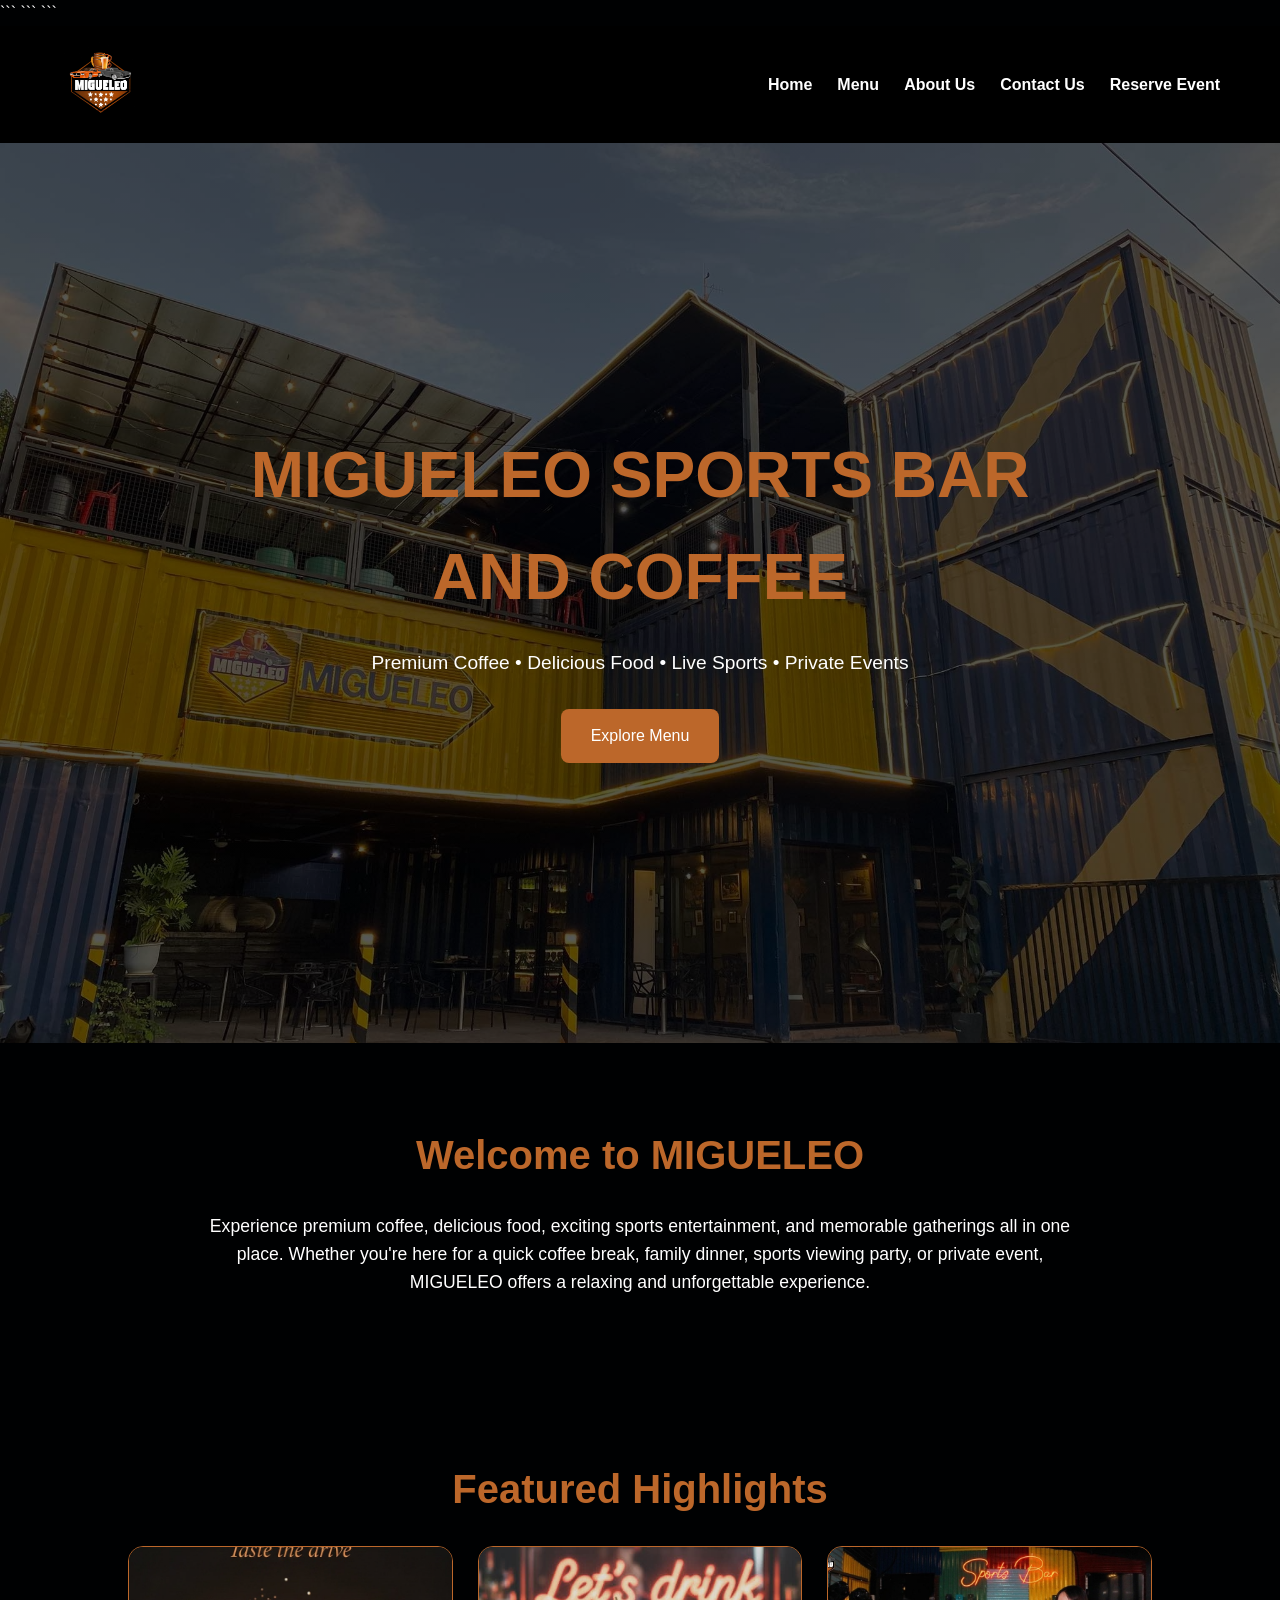
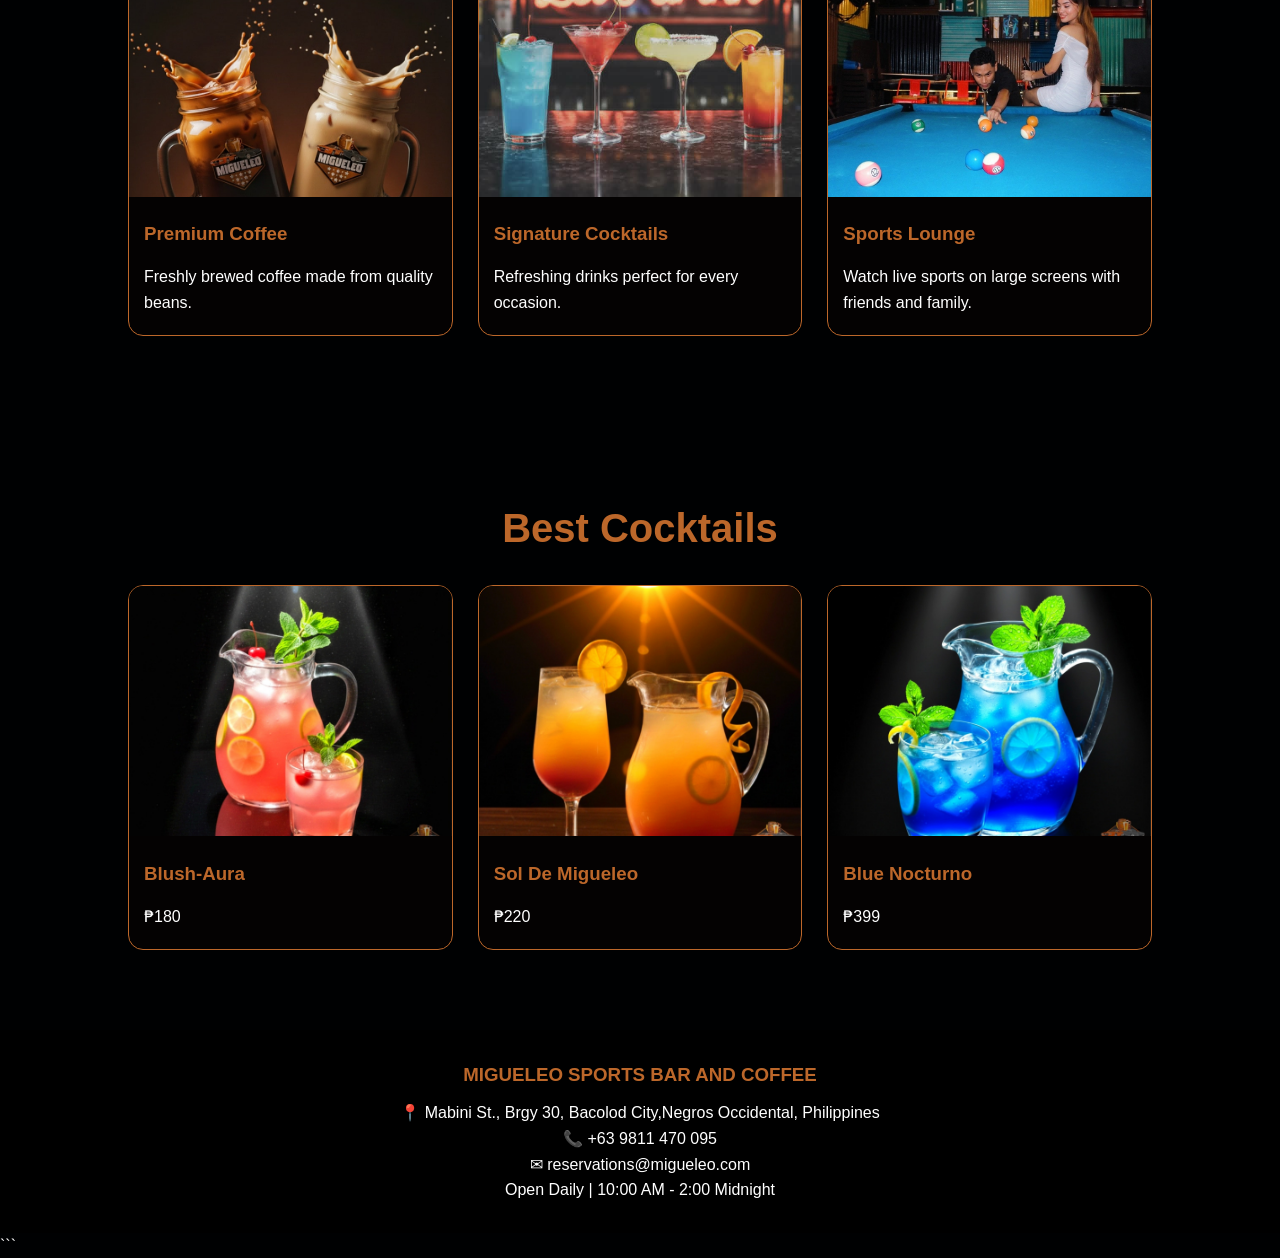
<file: index.html>
<!DOCTYPE html>

<html lang="en">

<head>
    <meta charset="UTF-8">
    <meta name="viewport" content="width=device-width, initial-scale=1.0">
    <title>MIGUELEO SPORTS BAR AND COFFEE</title>

```
<link rel="stylesheet" href="css/style.css">
```

</head>

<body>

```
<!-- NAVIGATION BAR -->

<header>
    <nav class="navbar">

        <div class="logo">
            <img src="images/logo.png" alt="MIGUELEO Logo">
        </div>

        <ul class="nav-links">
            <li><a href="index.html">Home</a></li>
            <li><a href="menu.html">Menu</a></li>
            <li><a href="about.html">About Us</a></li>
            <li><a href="contact.html">Contact Us</a></li>
            <li><a href="reserve.html">Reserve Event</a></li>
        </ul>

    </nav>
</header>

<!-- HERO SECTION -->

<section class="hero">

    <div class="hero-content">

        <h1>MIGUELEO SPORTS BAR<br>AND COFFEE</h1>

        <p>
            Premium Coffee • Delicious Food • Live Sports • Private Events
        </p>

        <a href="menu.html" class="btn">Explore Menu</a>

    </div>

</section>

<!-- WELCOME SECTION -->

<section class="intro">

    <h2>Welcome to MIGUELEO</h2>

    <p>
        Experience premium coffee, delicious food, exciting sports entertainment,
        and memorable gatherings all in one place. Whether you're here for a quick
        coffee break, family dinner, sports viewing party, or private event,
        MIGUELEO offers a relaxing and unforgettable experience.
    </p>

</section>

<!-- FEATURED HIGHLIGHTS -->

<section class="highlights">

    <h2>Featured Highlights</h2>

    <div class="card-container">

        <div class="card">
            <img src="images/coffee-feature.jpg" alt="Premium Coffee">

            <h3>Premium Coffee</h3>

            <p>
                Freshly brewed coffee made from quality beans.
            </p>
        </div>

        <div class="card">
            <img src="images/Cocktails.jpg" alt="Cocktails">

            <h3>Signature Cocktails</h3>

            <p>
                Refreshing drinks perfect for every occasion.
            </p>
        </div>

        <div class="card">
            <img src="images/billard.jpg" alt="Sports Lounge">

            <h3>Sports Lounge</h3>

            <p>
                Watch live sports on large screens with friends and family.
            </p>
        </div>

    </div>

</section>

<!-- BEST COCKTAILS -->

<section class="Best-Cocktails">

    <h2>Best Cocktails</h2>

    <div class="card-container">

        <div class="card">

            <img src="images/Blush-Aura.jpg" alt="Blusj-Aura">

            <h3>Blush-Aura</h3>

            <p>₱180</p>

        </div>

        <div class="card">

            <img src="images/Sol-De-Migueleo.jpg" alt="Sol De Migueleo">

            <h3>Sol De Migueleo</h3>

            <p>₱220</p>

        </div>

        <div class="card">

            <img src="images/Blue-Lagoon-Cocktail.jpg" alt="Blue Nocturno">

            <h3>Blue Nocturno</h3>

            <p>₱399</p>

        </div>

    </div>

</section>

<!-- FOOTER -->

<footer>

    <h3>MIGUELEO SPORTS BAR AND COFFEE</h3>

    <p>📍 Mabini St., Brgy 30, Bacolod City,Negros Occidental, Philippines</p>

    <p>📞 +63 9811 470 095</p>

    <p>✉ reservations@migueleo.com</p>

    <p>Open Daily | 10:00 AM - 2:00 Midnight</p>

</footer>
```

</body>

</html>
</file>
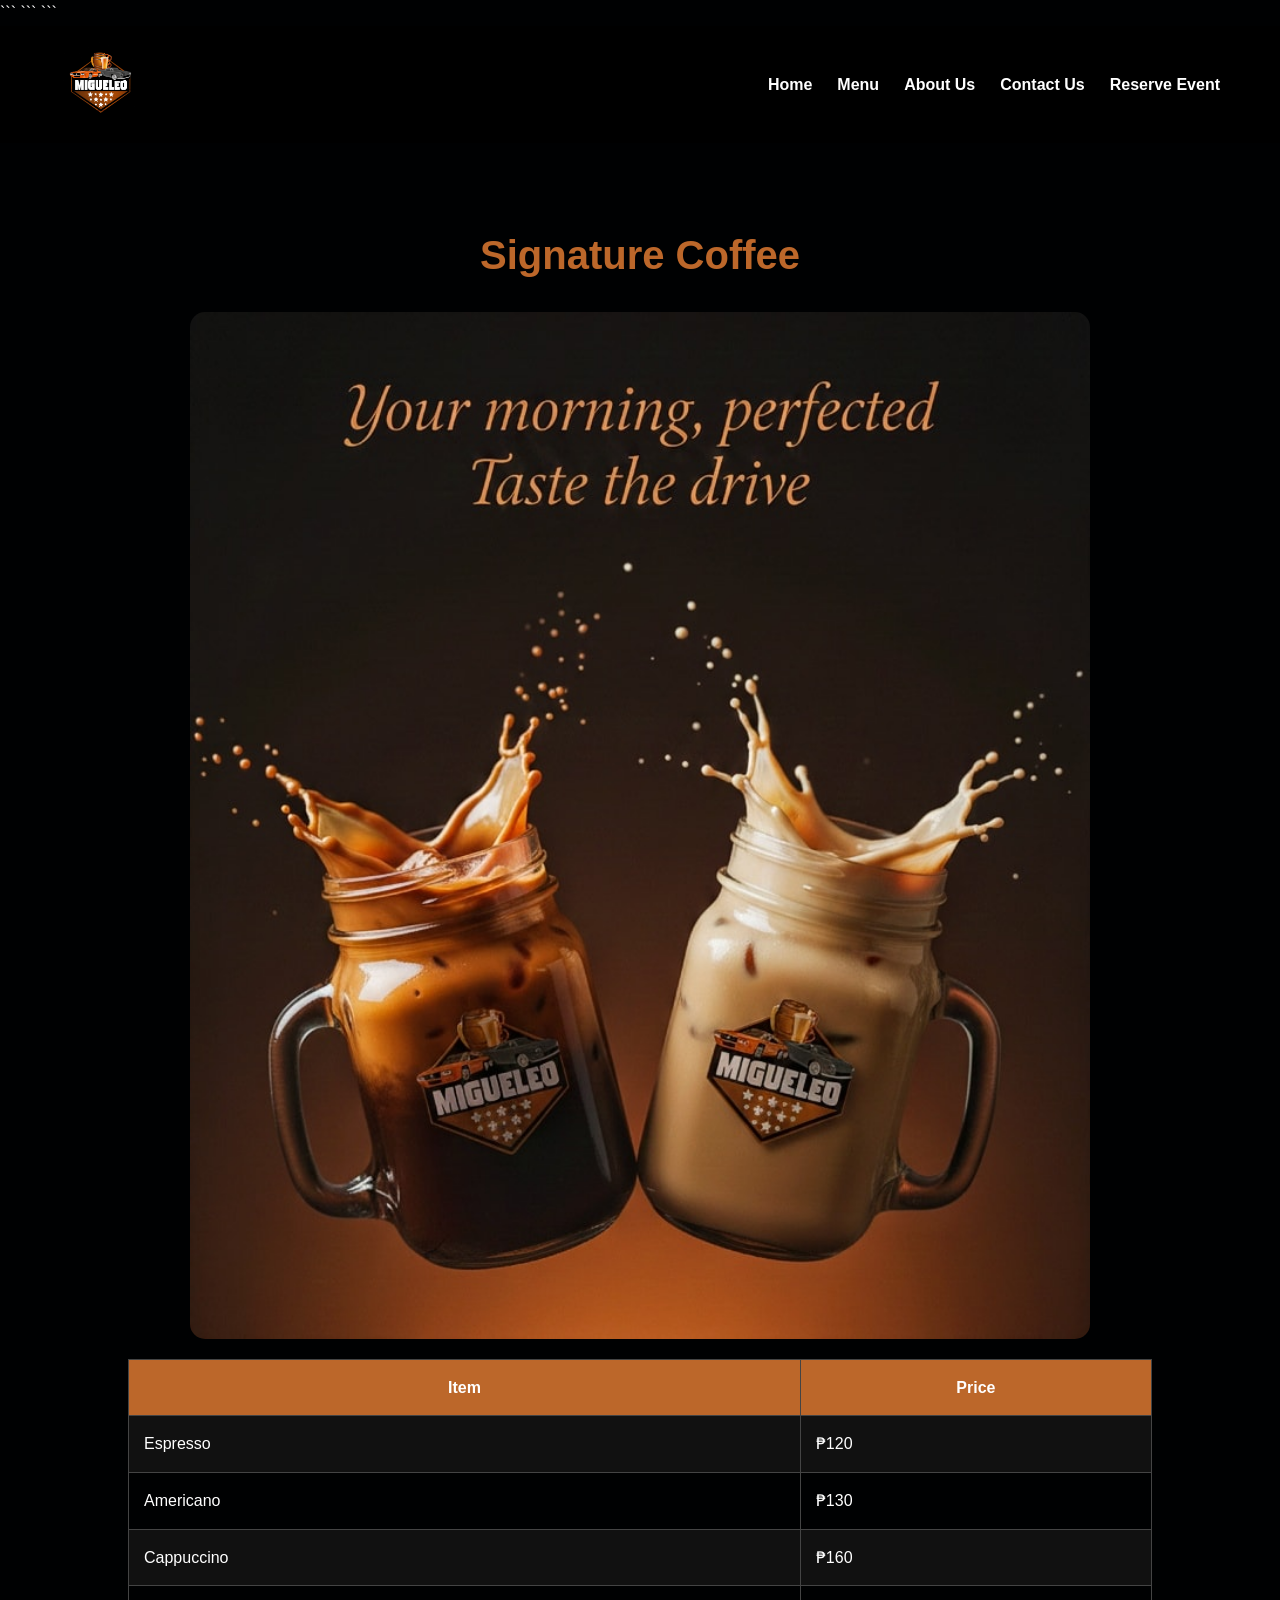
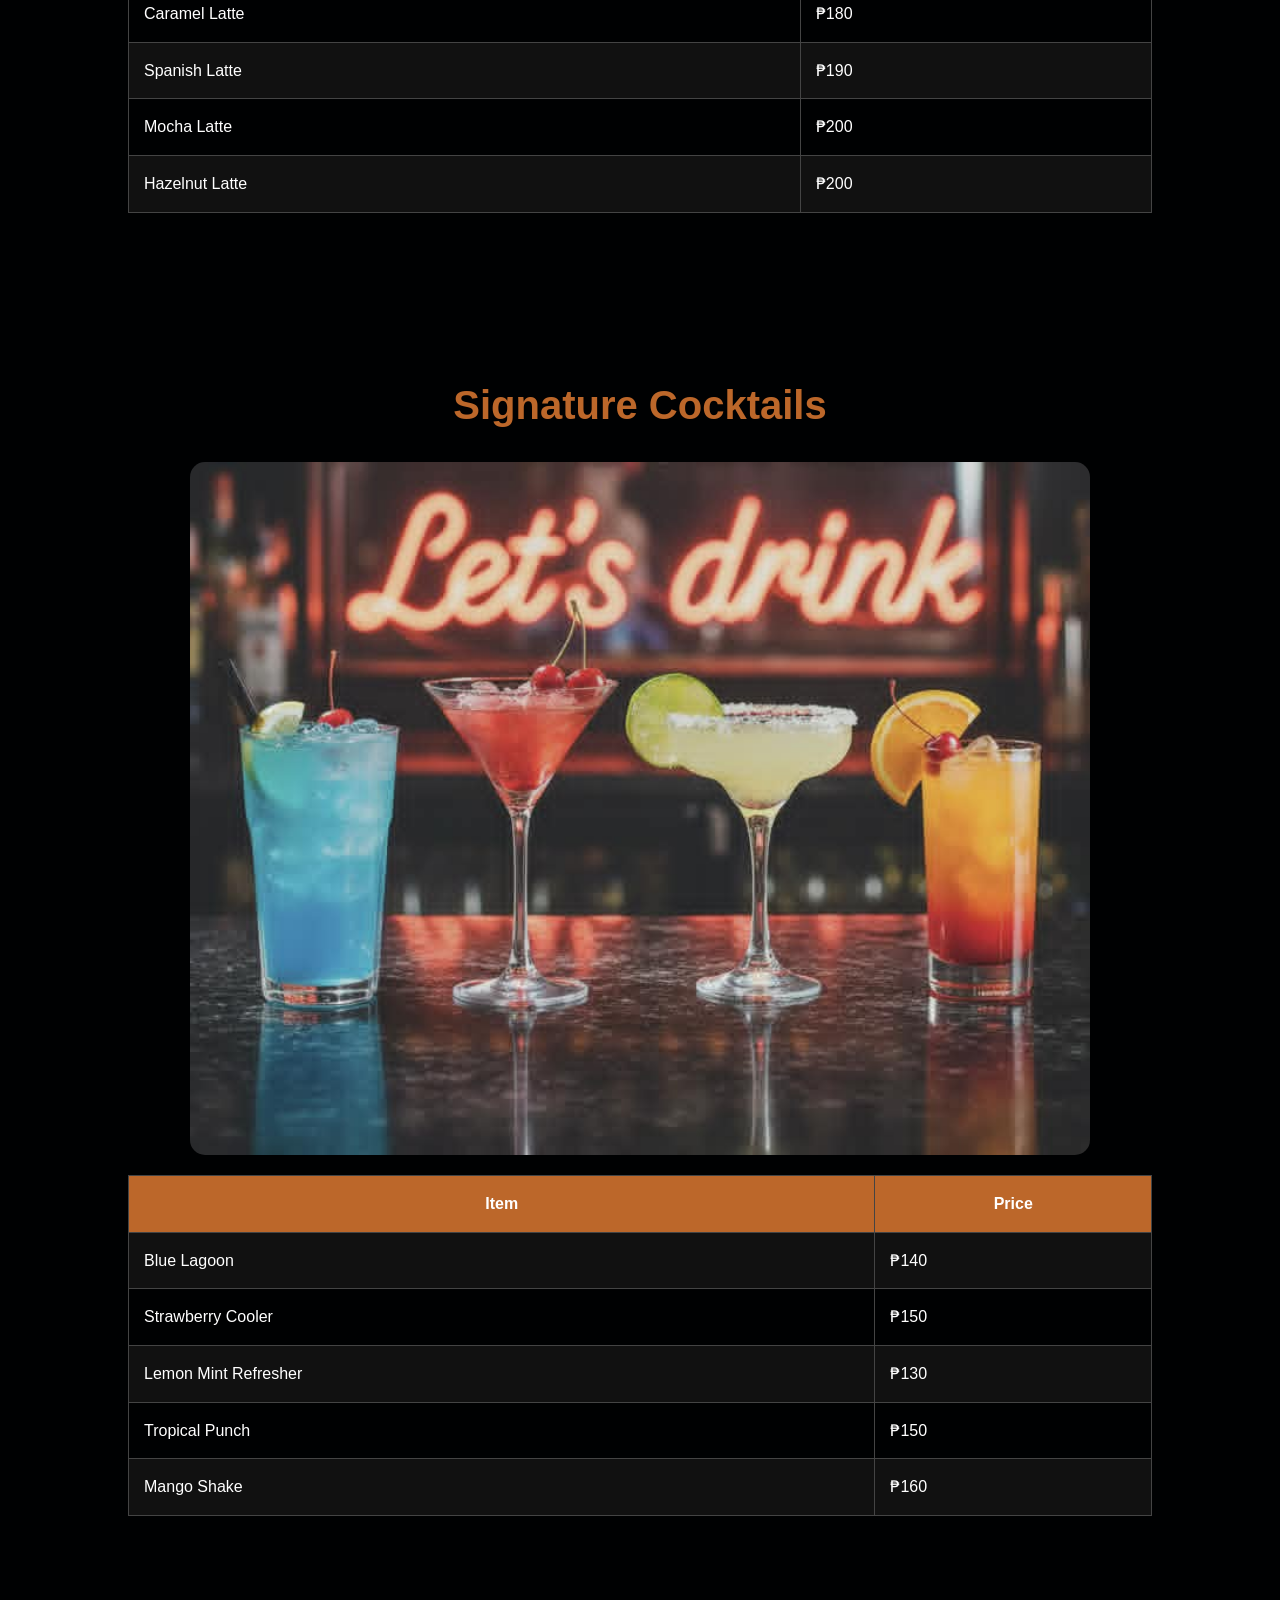
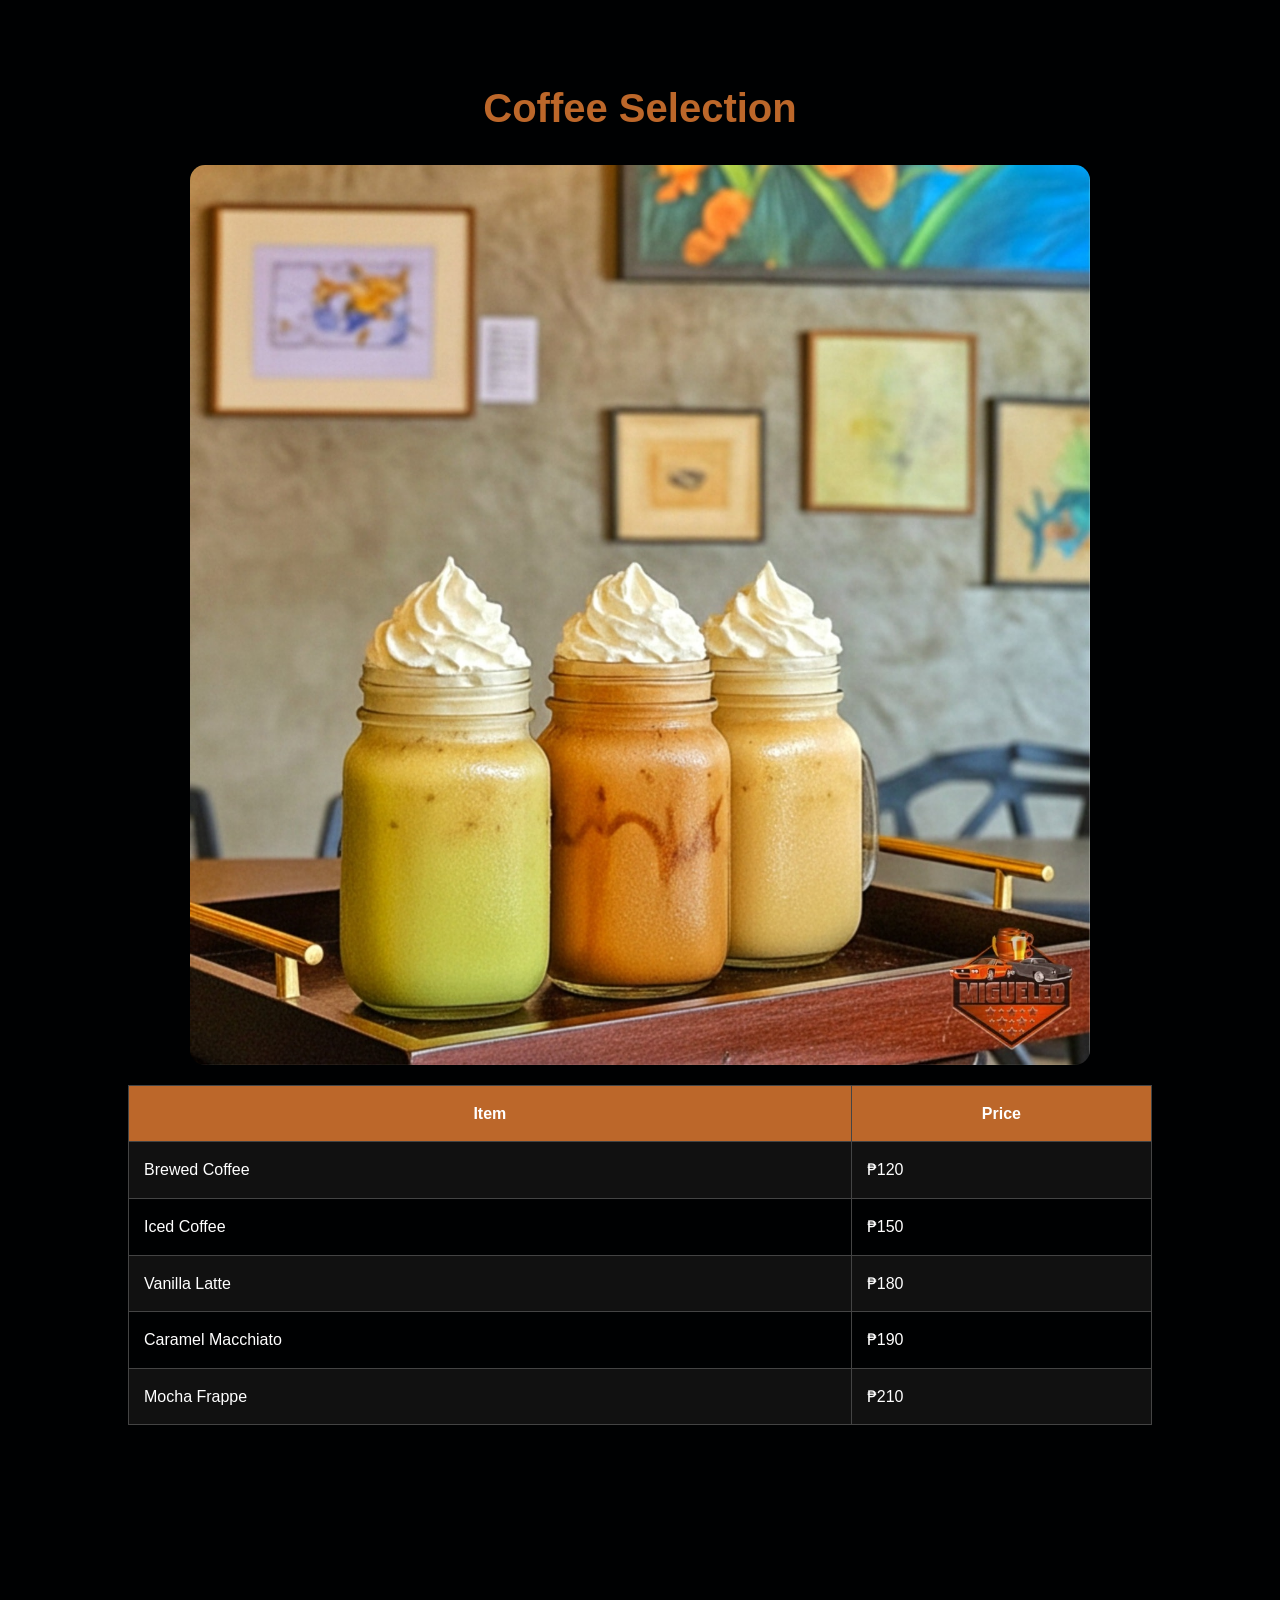
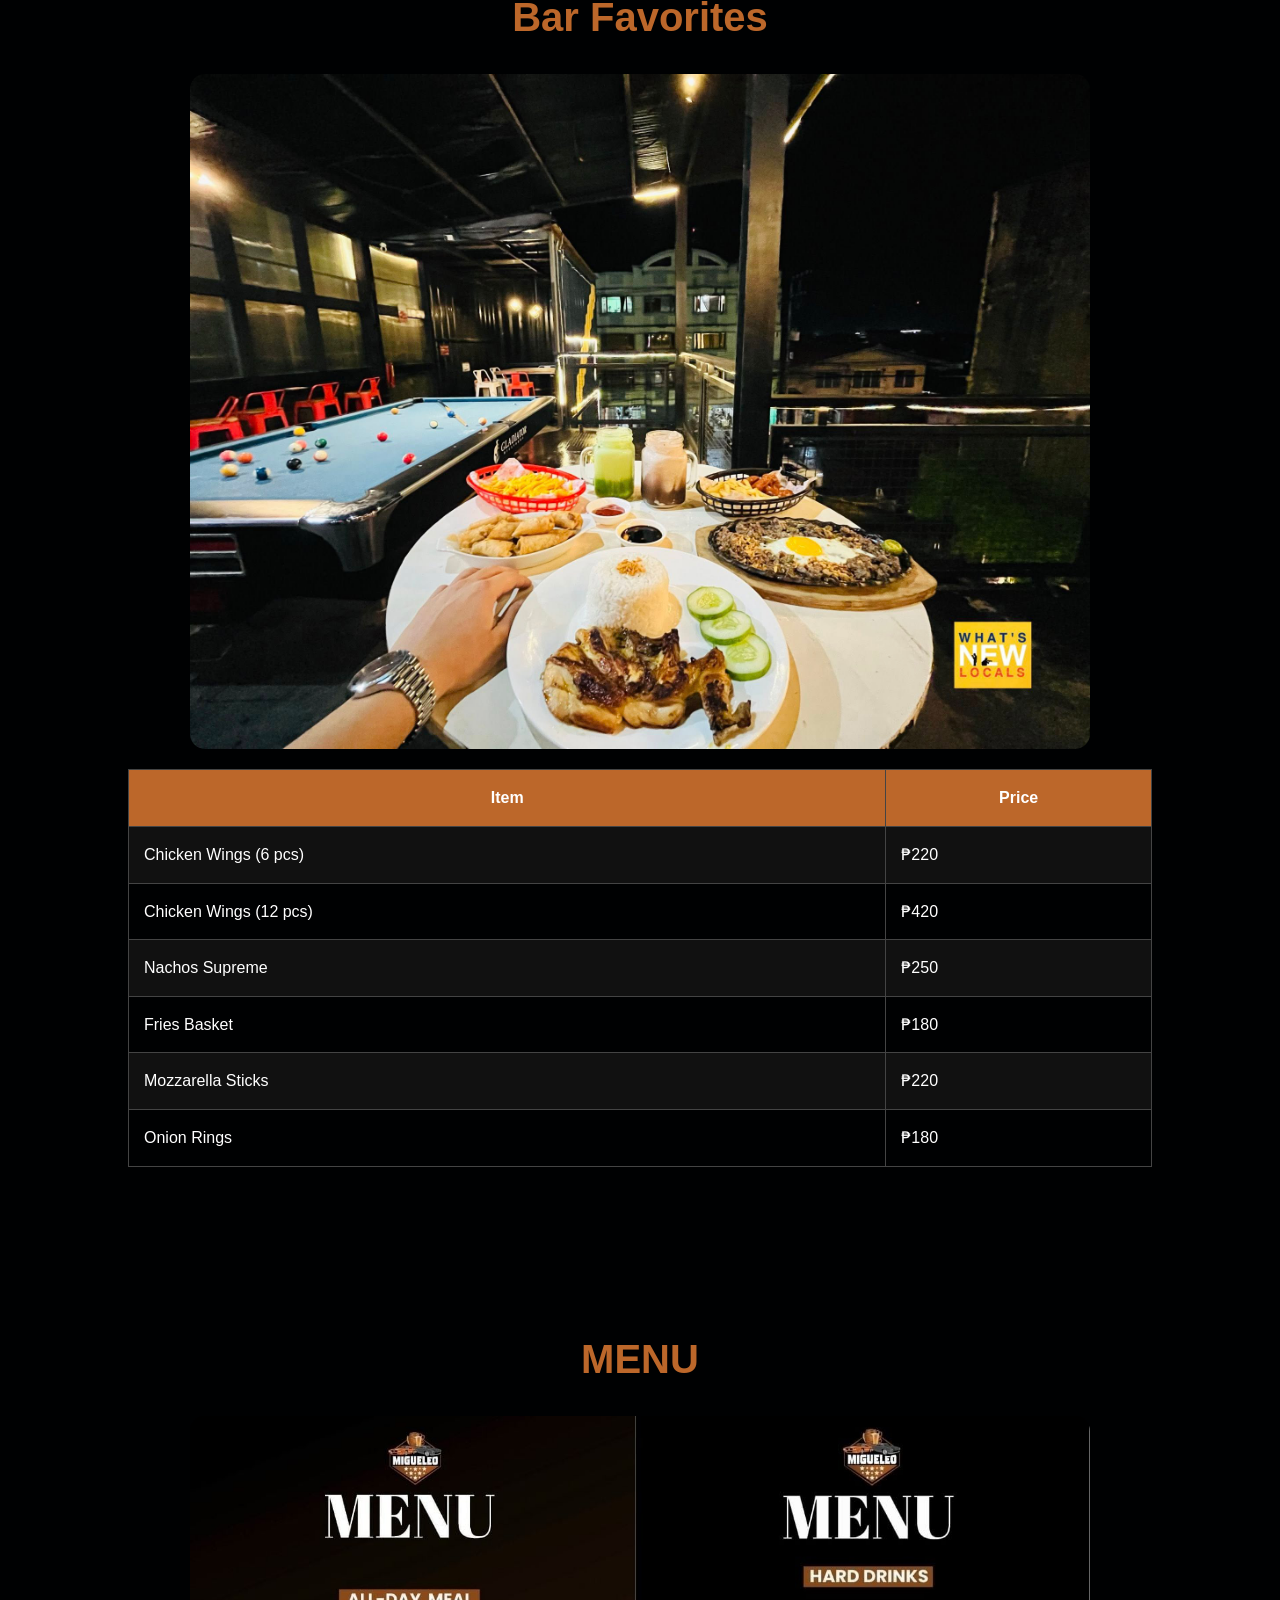
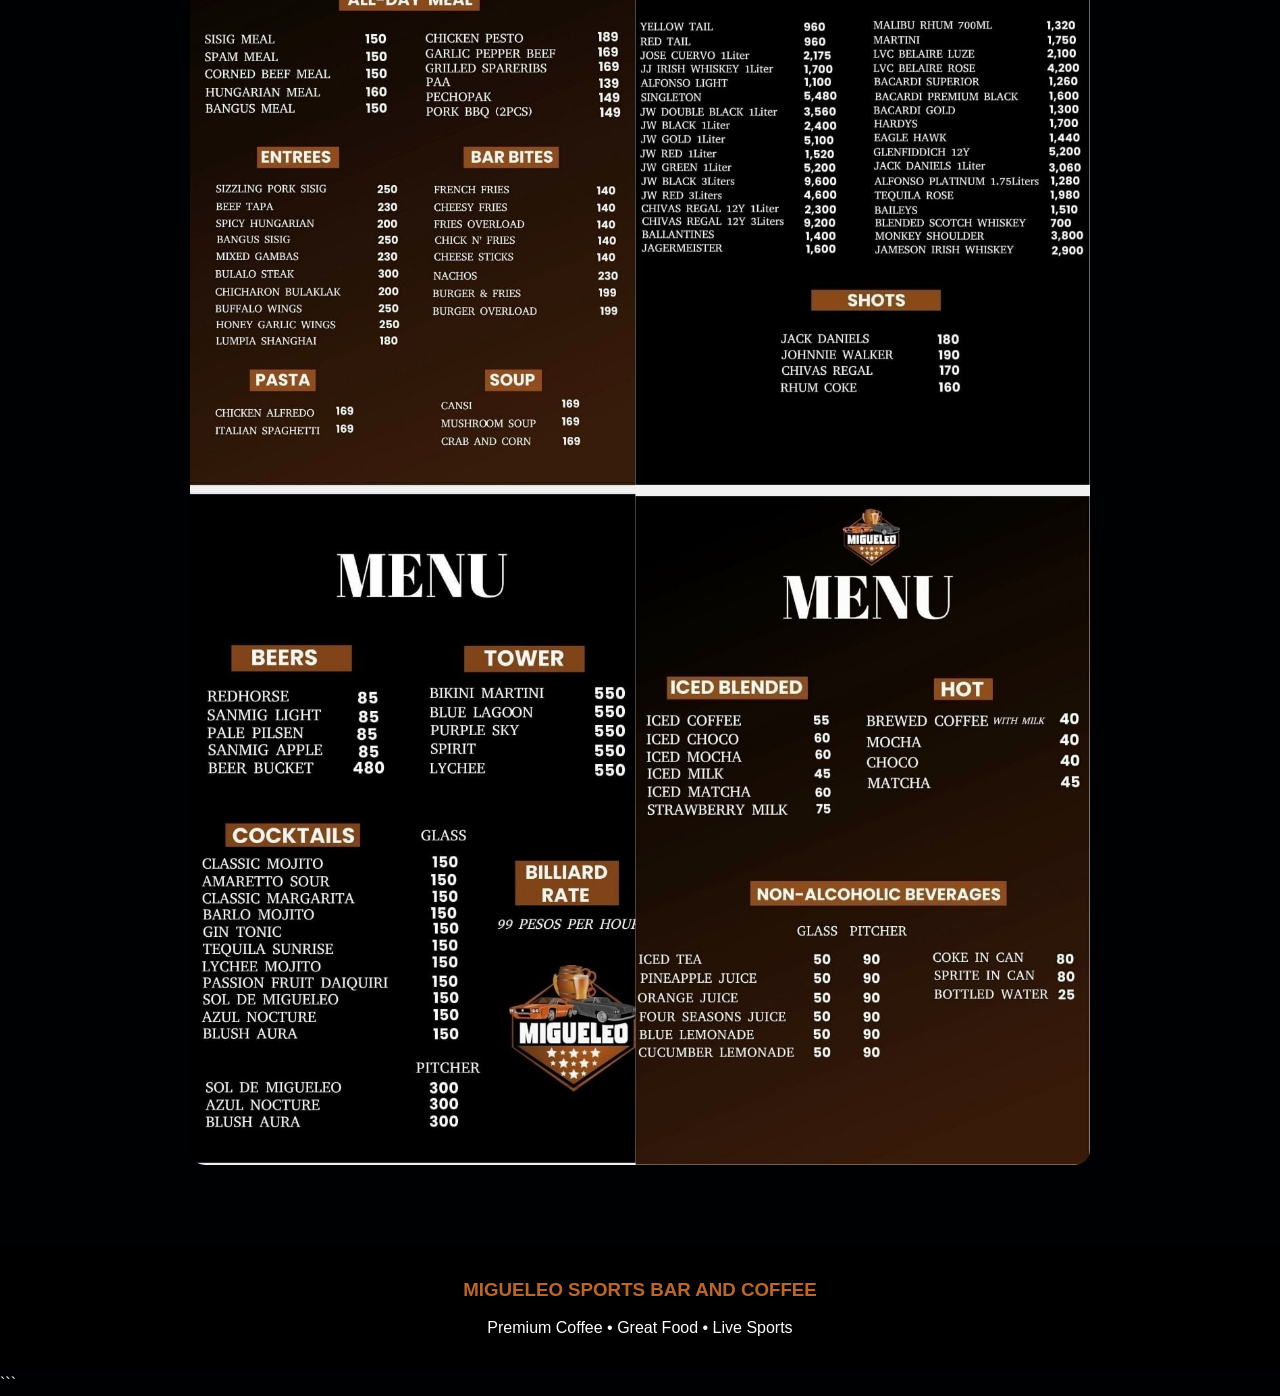
<file: menu.html>
<!DOCTYPE html>

<html lang="en">

<head>
    <meta charset="UTF-8">
    <meta name="viewport" content="width=device-width, initial-scale=1.0">
    <title>Menu | MIGUELEO SPORTS BAR AND COFFEE SHOP</title>

```
<link rel="stylesheet" href="css/style.css">
```

</head>

<body>

```
<!-- NAVIGATION -->

<header>
    <nav class="navbar">

        <div class="logo">
            <img src="images/logo.png" alt="MIGUELEO Logo">
        </div>

        <ul class="nav-links">
            <li><a href="index.html">Home</a></li>
            <li><a href="menu.html">Menu</a></li>
            <li><a href="about.html">About Us</a></li>
            <li><a href="contact.html">Contact Us</a></li>
            <li><a href="reserve.html">Reserve Event</a></li>
        </ul>

    </nav>
</header>

<!-- SIGNATURE COFFEE -->

<section>

    <h2>Signature Coffee</h2>

    <img src="images/signature-coffee.jpg"
         alt="Signature Coffee"
         style="width:100%;max-width:900px;display:block;margin:auto;border-radius:15px;">

    <table class="menu-table">

        <tr>
            <th>Item</th>
            <th>Price</th>
        </tr>

        <tr><td>Espresso</td><td>₱120</td></tr>
        <tr><td>Americano</td><td>₱130</td></tr>
        <tr><td>Cappuccino</td><td>₱160</td></tr>
        <tr><td>Caramel Latte</td><td>₱180</td></tr>
        <tr><td>Spanish Latte</td><td>₱190</td></tr>
        <tr><td>Mocha Latte</td><td>₱200</td></tr>
        <tr><td>Hazelnut Latte</td><td>₱200</td></tr>

    </table>

</section>

<!-- COCKTAILS -->

<section>

    <h2>Signature Cocktails</h2>

    <img src="images/Cocktails.jpg"
         alt="Cocktails"
         style="width:100%;max-width:900px;display:block;margin:auto;border-radius:15px;">

    <table class="menu-table">

        <tr>
            <th>Item</th>
            <th>Price</th>
        </tr>

        <tr><td>Blue Lagoon</td><td>₱140</td></tr>
        <tr><td>Strawberry Cooler</td><td>₱150</td></tr>
        <tr><td>Lemon Mint Refresher</td><td>₱130</td></tr>
        <tr><td>Tropical Punch</td><td>₱150</td></tr>
        <tr><td>Mango Shake</td><td>₱160</td></tr>

    </table>

</section>

<!-- COFFEE MENU -->

<section>

    <h2>Coffee Selection</h2>

    <img src="images/Coffee.jpg"
         alt="Coffee Menu"
         style="width:100%;max-width:900px;display:block;margin:auto;border-radius:15px;">

    <table class="menu-table">

        <tr>
            <th>Item</th>
            <th>Price</th>
        </tr>

        <tr><td>Brewed Coffee</td><td>₱120</td></tr>
        <tr><td>Iced Coffee</td><td>₱150</td></tr>
        <tr><td>Vanilla Latte</td><td>₱180</td></tr>
        <tr><td>Caramel Macchiato</td><td>₱190</td></tr>
        <tr><td>Mocha Frappe</td><td>₱210</td></tr>

    </table>

</section>

<!-- BAR FAVORITES -->

<section>

    <h2>Bar Favorites</h2>

    <img src="images/bar-favorites.jpg"
         alt="Bar Favorites"
         style="width:100%;max-width:900px;display:block;margin:auto;border-radius:15px;">

    <table class="menu-table">

        <tr>
            <th>Item</th>
            <th>Price</th>
        </tr>

        <tr><td>Chicken Wings (6 pcs)</td><td>₱220</td></tr>
        <tr><td>Chicken Wings (12 pcs)</td><td>₱420</td></tr>
        <tr><td>Nachos Supreme</td><td>₱250</td></tr>
        <tr><td>Fries Basket</td><td>₱180</td></tr>
        <tr><td>Mozzarella Sticks</td><td>₱220</td></tr>
        <tr><td>Onion Rings</td><td>₱180</td></tr>

    </table>

</section>

<!-- MENU -->

<section>

    <h2>MENU</h2>

    <img src="images/MENU.JPG"
         alt="MENU"

         style="width:100%;max-width:900px;display:block;margin:auto;border-radius:15px;">

</section>

<!-- FOOTER -->

<footer>

    <h3>MIGUELEO SPORTS BAR AND COFFEE</h3>

    <p>Premium Coffee • Great Food • Live Sports</p>

</footer>
```

</body>

</html>
</file>
<file: css/style.css>
/* =========================
   MIGUELEO SPORTS BAR AND COFFEE SHOP
========================= */

*{
    margin:0;
    padding:0;
    box-sizing:border-box;
    font-family:'Segoe UI',sans-serif;
}

html{
    scroll-behavior:smooth;
}

body{
    background:#000102;
    color:white;
    line-height:1.6;
}

/* NAVBAR */

header{
    background:#000000;
    position:sticky;
    top:0;
    z-index:1000;
}

.navbar{
    display:flex;
    justify-content:space-between;
    align-items:center;
    padding:15px 60px;
}

.logo img{
    height:80px;
}

.nav-links{
    display:flex;
    list-style:none;
    gap:25px;
}

.nav-links a{
    text-decoration:none;
    color:white;
    font-weight:600;
    transition:0.3s;
}

.nav-links a:hover{
    color:#BC672A;
}

/* HERO */

.hero{
    height:100vh;
    background:
    linear-gradient(rgba(0,0,0,.65),rgba(0,0,0,.65)),
    url("../images/hero.jpg");
    background-size:cover;
    background-position:center;
    display:flex;
    justify-content:center;
    align-items:center;
    text-align:center;
}

.hero-content{
    max-width:900px;
}

.hero h1{
    font-size:4rem;
    color:#BC672A;
    margin-bottom:20px;
}

.hero p{
    font-size:1.2rem;
    margin-bottom:30px;
}

.btn{
    display:inline-block;
    padding:14px 30px;
    background:#BC672A;
    color:white;
    text-decoration:none;
    border-radius:8px;
    transition:.3s;
}

.btn:hover{
    background:#8A4415;
}

/* SECTIONS */

section{
    padding:80px 10%;
}

section h2{
    text-align:center;
    color:#BC672A;
    margin-bottom:25px;
    font-size:2.5rem;
}

/* INTRO */

.intro p{
    max-width:900px;
    margin:auto;
    text-align:center;
    font-size:1.1rem;
}

/* CARDS */

.card-container{
    display:grid;
    grid-template-columns:repeat(auto-fit,minmax(280px,1fr));
    gap:25px;
}

.card{
    background:#040202;
    border:1px solid #BC672A;
    border-radius:15px;
    overflow:hidden;
    transition:0.3s;
}

.card:hover{
    transform:translateY(-5px);
}

.card img{
    width:100%;
    height:250px;
    object-fit:cover;
}

.card h3{
    color:#BC672A;
    padding:15px;
}

.card p{
    padding:0 15px 20px;
}

/* TABLE */

.menu-table{
    width:100%;
    border-collapse:collapse;
    margin-top:20px;
}

.menu-table th{
    background:#BC672A;
    color:white;
}

.menu-table th,
.menu-table td{
    border:1px solid #444;
    padding:15px;
}

.menu-table tr:nth-child(even){
    background:#111;
}

/* GALLERY */

.gallery-grid{
    display:grid;
    grid-template-columns:repeat(auto-fit,minmax(300px,1fr));
    gap:20px;
}

.gallery-grid img{
    width:100%;
    height:300px;
    object-fit:cover;
    border-radius:15px;
}

/* FORMS */

form{
    max-width:700px;
    margin:auto;
    background:#040202;
    padding:30px;
    border-radius:15px;
    border:1px solid #BC672A;
}

label{
    display:block;
    margin-bottom:5px;
}

input,
select,
textarea{
    width:100%;
    padding:12px;
    margin-bottom:15px;
    border:none;
    border-radius:8px;
}

textarea{
    resize:none;
    height:150px;
}

button{
    width:100%;
    padding:14px;
    background:#BC672A;
    color:white;
    border:none;
    border-radius:8px;
    cursor:pointer;
    font-size:1rem;
}

button:hover{
    background:#8A4415;
}

/* VIDEO */

.video-section iframe{
    border:none;
    border-radius:15px;
}

/* FOOTER */

footer{
    background:#000000;
    text-align:center;
    padding:30px;
}

footer h3{
    color:#BC672A;
    margin-bottom:10px;
}

/* RESPONSIVE */

@media(max-width:768px){

    .navbar{
        flex-direction:column;
    }

    .nav-links{
        flex-direction:column;
        text-align:center;
        margin-top:15px;
    }

    .hero h1{
        font-size:2.5rem;
    }

    section{
        padding:60px 5%;
    }

}
</file>
